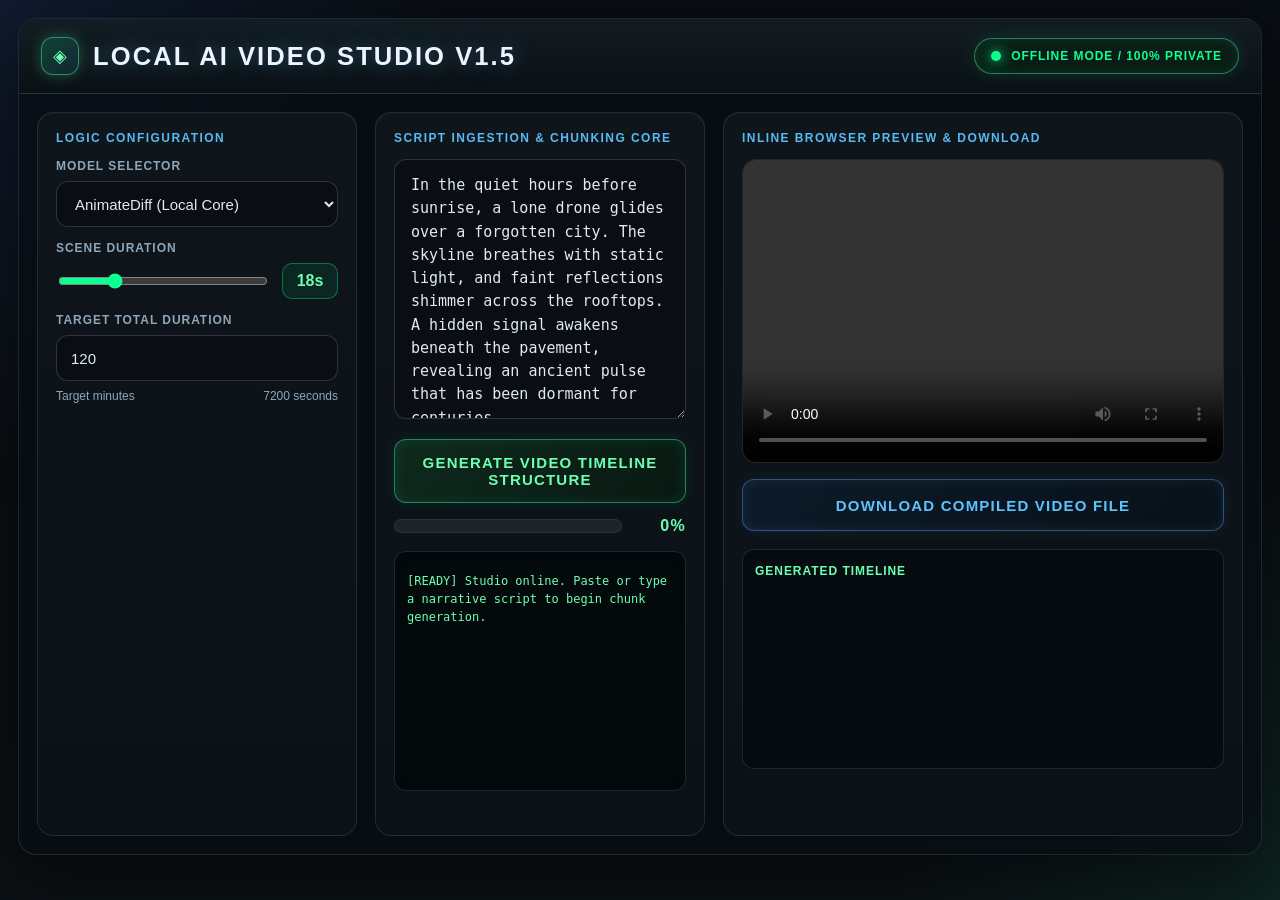
<file: local_video_studio.html>
<!DOCTYPE html>
<html lang="en">
<head>
  <meta charset="UTF-8" />
  <meta name="viewport" content="width=device-width, initial-scale=1.0" />
  <title>LOCAL AI VIDEO STUDIO v1.5</title>
  <style>
    :root {
      --bg: #0b1014;
      --bg-2: #111b22;
      --panel: rgba(16, 24, 30, 0.9);
      --panel-strong: rgba(22, 31, 37, 1);
      --panel-border: rgba(82, 148, 255, 0.28);
      --text: #dfeaf5;
      --muted: #8ea6b8;
      --green: #6cffb1;
      --green-strong: #0cff91;
      --blue: #5cc3ff;
      --blue-strong: #35a4ff;
      --orange: #ffb347;
      --red: #ff6d6d;
      --shadow: rgba(10, 16, 20, 0.8);
      --radius: 16px;
      --neon: 0 0 14px rgba(76, 255, 167, 0.28);
    }

    * {
      box-sizing: border-box;
    }

    html, body {
      margin: 0;
      min-height: 100%;
      background:
        radial-gradient(circle at top left, rgba(73, 123, 255, 0.12), transparent 30%),
        radial-gradient(circle at bottom right, rgba(39, 255, 168, 0.08), transparent 25%),
        linear-gradient(180deg, #080d12 0%, #0b1014 100%);
      color: var(--text);
      font-family: "Segoe UI", Tahoma, Geneva, Verdana, sans-serif;
    }

    body {
      padding: 18px;
    }

    .app-shell {
      max-width: 1500px;
      margin: 0 auto;
      background: rgba(8, 14, 18, 0.78);
      border: 1px solid rgba(117, 161, 206, 0.18);
      border-radius: 18px;
      box-shadow: 0 20px 60px rgba(0, 0, 0, 0.5);
      overflow: hidden;
    }

    .topbar {
      display: flex;
      align-items: center;
      justify-content: space-between;
      gap: 18px;
      padding: 18px 22px;
      background: linear-gradient(180deg, rgba(19, 29, 35, 0.96), rgba(11, 17, 21, 0.96));
      border-bottom: 1px solid rgba(113, 135, 156, 0.22);
    }

    .brand {
      display: flex;
      align-items: center;
      gap: 14px;
    }

    .brand-mark {
      display: grid;
      place-items: center;
      width: 38px;
      height: 38px;
      font-size: 18px;
      border-radius: 12px;
      background: linear-gradient(135deg, rgba(14, 255, 147, 0.18), rgba(59, 161, 255, 0.12));
      border: 1px solid rgba(108, 255, 177, 0.42);
      color: var(--green);
      box-shadow: var(--neon);
    }

    h1 {
      margin: 0;
      font-weight: 800;
      letter-spacing: 0.08em;
      font-size: clamp(22px, 2vw, 32px);
      text-transform: uppercase;
      color: #edf4ff;
      text-shadow: 0 0 18px rgba(92, 195, 255, 0.35);
    }

    .status-indicator {
      display: inline-flex;
      align-items: center;
      gap: 10px;
      padding: 10px 16px;
      border-radius: 999px;
      background: rgba(11, 30, 22, 0.8);
      border: 1px solid rgba(91, 255, 166, 0.42);
      box-shadow: inset 0 0 10px rgba(42, 255, 154, 0.12), 0 0 18px rgba(34, 255, 148, 0.12);
      color: var(--green-strong);
      font-weight: 700;
      letter-spacing: 0.08em;
      text-transform: uppercase;
      font-size: 12px;
      white-space: nowrap;
    }

    .pulse {
      width: 10px;
      height: 10px;
      border-radius: 50%;
      background: var(--green-strong);
      box-shadow: 0 0 12px rgba(7, 255, 145, 0.8), 0 0 20px rgba(7, 255, 145, 0.5);
      animation: pulse 1.5s infinite alternate;
    }

    @keyframes pulse {
      0% { transform: scale(0.9); opacity: 0.75; }
      100% { transform: scale(1.25); opacity: 1; }
    }

    .layout {
      display: grid;
      grid-template-columns: 320px 1.2fr 520px;
      gap: 18px;
      padding: 18px;
      min-height: 760px;
    }

    .panel {
      background: linear-gradient(180deg, rgba(15, 22, 28, 0.97), rgba(11, 17, 22, 1));
      border: 1px solid rgba(118, 146, 164, 0.2);
      border-radius: var(--radius);
      box-shadow: inset 0 1px 0 rgba(255,255,255,0.04);
      padding: 18px;
      min-height: 0;
    }

    .panel-header {
      margin-bottom: 14px;
      color: var(--blue);
      letter-spacing: 0.12em;
      text-transform: uppercase;
      font-size: 12px;
      font-weight: 700;
      opacity: 0.95;
    }

    label {
      display: block;
      margin: 14px 0 8px;
      color: var(--muted);
      font-size: 12px;
      letter-spacing: 0.08em;
      text-transform: uppercase;
      font-weight: 700;
    }

    select, input, textarea, button {
      width: 100%;
      border: 1px solid rgba(129, 150, 170, 0.28);
      background: rgba(10, 15, 19, 0.92);
      color: var(--text);
      border-radius: 12px;
      font-size: 15px;
      outline: none;
      transition: border-color 0.2s ease, box-shadow 0.2s ease;
    }

    select, input {
      min-height: 46px;
      padding: 12px 14px;
    }

    textarea {
      min-height: 260px;
      resize: vertical;
      padding: 14px 16px;
      line-height: 1.55;
    }

    select:focus, input:focus, textarea:focus {
      border-color: rgba(85, 199, 255, 0.8);
      box-shadow: 0 0 0 3px rgba(89, 179, 255, 0.15);
    }

    .slider-row {
      display: flex;
      align-items: center;
      gap: 12px;
    }

    input[type="range"] {
      padding: 0;
      background: transparent;
      border: none;
      box-shadow: none;
      min-height: auto;
      accent-color: var(--green-strong);
    }

    .scene-badge {
      min-width: 56px;
      text-align: center;
      padding: 8px 10px;
      border-radius: 10px;
      background: rgba(12, 255, 145, 0.08);
      border: 1px solid rgba(12, 255, 145, 0.35);
      color: var(--green);
      font-weight: 700;
    }

    .duration-meta {
      display: flex;
      justify-content: space-between;
      align-items: center;
      margin-top: 8px;
      color: var(--muted);
      font-size: 12px;
    }

    .button-primary {
      margin-top: 16px;
      min-height: 52px;
      padding: 14px 18px;
      border-radius: 12px;
      border: 1px solid rgba(63, 216, 163, 0.52);
      background: linear-gradient(135deg, rgba(15, 42, 29, 1), rgba(9, 24, 18, 1));
      color: var(--green);
      font-weight: 800;
      letter-spacing: 0.08em;
      text-transform: uppercase;
      cursor: pointer;
      box-shadow: inset 0 0 14px rgba(14, 255, 145, 0.1), 0 0 18px rgba(14, 255, 145, 0.08);
    }

    .button-primary:hover {
      filter: brightness(1.08);
    }

    .progress-wrap {
      margin-top: 14px;
      display: grid;
      grid-template-columns: 1fr auto;
      align-items: center;
      gap: 12px;
    }

    .progress-bar {
      position: relative;
      height: 14px;
      overflow: hidden;
      border-radius: 999px;
      background: rgba(105, 118, 132, 0.18);
      border: 1px solid rgba(125, 152, 170, 0.14);
    }

    .progress-fill {
      position: absolute;
      top: 0;
      left: 0;
      height: 100%;
      width: 0%;
      background: linear-gradient(90deg, rgba(37, 203, 146, 1), rgba(80, 201, 255, 1));
      border-radius: inherit;
      box-shadow: 0 0 14px rgba(96, 255, 170, 0.32);
      transition: width 0.25s ease;
    }

    .progress-text {
      color: var(--green);
      font-weight: 700;
      min-width: 52px;
      text-align: right;
      letter-spacing: 0.08em;
    }

    .terminal {
      margin-top: 16px;
      border-radius: 12px;
      background: rgba(4, 9, 12, 0.9);
      border: 1px solid rgba(124, 150, 166, 0.22);
      min-height: 240px;
      max-height: 290px;
      overflow: auto;
      padding: 14px 12px;
      box-shadow: inset 0 0 12px rgba(0, 0, 0, 0.28);
      font-family: "Consolas", "SFMono-Regular", monospace;
    }

    .log-line {
      margin: 6px 0;
      line-height: 1.5;
      font-size: 12px;
      color: #cce4f2;
      white-space: pre-wrap;
      word-break: break-word;
    }

    .log-line.ok { color: var(--green); }
    .log-line.warn { color: var(--orange); }
    .log-line.error { color: var(--red); }
    .log-line.info { color: var(--blue); }

    .video-stage {
      position: relative;
      width: 100%;
      min-height: 304px;
      border-radius: 14px;
      overflow: hidden;
      background: #02080c;
      border: 1px solid rgba(124, 149, 165, 0.22);
      box-shadow: inset 0 0 20px rgba(0,0,0,0.45);
      display: grid;
      place-items: center;
    }

    #previewCanvas {
      width: 100%;
      height: 100%;
      object-fit: cover;
      background: linear-gradient(180deg, #071117, #020a10);
      display: none;
    }

    #videoPreview {
      width: 100%;
      height: 100%;
      display: block;
      background: radial-gradient(circle at top, rgba(31, 94, 126, 0.5), rgba(6, 11, 16, 1));
      object-fit: cover;
    }

    .download-btn {
      margin-top: 16px;
      min-height: 52px;
      padding: 14px 18px;
      border-radius: 12px;
      border: 1px solid rgba(91, 151, 255, 0.46);
      background: linear-gradient(135deg, rgba(13, 26, 40, 1), rgba(8, 17, 24, 1));
      color: var(--blue);
      font-weight: 800;
      letter-spacing: 0.08em;
      text-transform: uppercase;
      cursor: pointer;
      box-shadow: inset 0 0 14px rgba(92, 195, 255, 0.1), 0 0 16px rgba(92, 195, 255, 0.08);
    }

    .timeline-panel {
      margin-top: 18px;
      background: rgba(6, 11, 15, 0.86);
      border: 1px solid rgba(124, 149, 165, 0.2);
      border-radius: 12px;
      padding: 14px 12px;
      min-height: 220px;
    }

    .timeline-panel h3 {
      margin: 0 0 12px;
      color: var(--green);
      letter-spacing: 0.08em;
      text-transform: uppercase;
      font-size: 12px;
    }

    #timelineList {
      display: flex;
      flex-direction: column;
      gap: 10px;
      max-height: 320px;
      overflow: auto;
    }

    .scene-chip {
      display: grid;
      grid-template-columns: 36px 1fr 54px;
      gap: 10px;
      padding: 10px 10px;
      border-radius: 10px;
      background: rgba(18, 26, 32, 0.95);
      border: 1px solid rgba(119, 149, 168, 0.18);
    }

    .scene-idx {
      display: grid;
      place-items: center;
      width: 32px;
      height: 32px;
      border-radius: 8px;
      background: rgba(92, 195, 255, 0.12);
      border: 1px solid rgba(92, 195, 255, 0.28);
      color: var(--blue);
      font-weight: 700;
      font-size: 12px;
    }

    .scene-copy {
      min-width: 0;
    }

    .scene-copy strong {
      display: block;
      font-size: 12px;
      letter-spacing: 0.08em;
      text-transform: uppercase;
      color: var(--text);
      margin-bottom: 4px;
    }

    .scene-copy p {
      margin: 0;
      font-size: 11px;
      line-height: 1.5;
      color: var(--muted);
      overflow: hidden;
      display: -webkit-box;
      -webkit-line-clamp: 2;
      -webkit-box-orient: vertical;
    }

    .scene-duration {
      align-self: center;
      justify-self: end;
      color: var(--green);
      font-weight: 700;
      font-size: 11px;
      letter-spacing: 0.08em;
      text-transform: uppercase;
    }

    @media (max-width: 1180px) {
      .layout {
        grid-template-columns: 1fr;
      }

      .panel {
        min-height: 0;
      }

      .topbar {
        flex-direction: column;
        align-items: flex-start;
      }
    }
  </style>
</head>
<body>
  <div class="app-shell">
    <header class="topbar">
      <div class="brand">
        <div class="brand-mark">◈</div>
        <h1>LOCAL AI VIDEO STUDIO v1.5</h1>
      </div>
      <div class="status-indicator">
        <span class="pulse"></span>
        OFFLINE MODE / 100% PRIVATE
      </div>
    </header>

    <main class="layout">
      <aside class="panel">
        <div class="panel-header">Logic Configuration</div>

        <label for="modelSelect">Model Selector</label>
        <select id="modelSelect">
          <option>AnimateDiff (Local Core)</option>
          <option>Stable Video Diffusion (SVD-XT)</option>
          <option>Custom Pipeline (FFmpeg Script)</option>
        </select>

        <label for="sceneDuration">Scene Duration</label>
        <div class="slider-row">
          <input id="sceneDuration" type="range" min="4" max="60" value="18" />
          <span class="scene-badge" id="sceneDurationValue">18s</span>
        </div>

        <label for="totalDurationInput">Target Total Duration</label>
        <input id="totalDurationInput" type="text" value="120" />

        <div class="duration-meta">
          <span>Target minutes</span>
          <span id="durationSecondsLabel">7200 seconds</span>
        </div>
      </aside>

      <section class="panel">
        <div class="panel-header">Script Ingestion &amp; Chunking Core</div>

        <textarea id="scriptInput" spellcheck="false">In the quiet hours before sunrise, a lone drone glides over a forgotten city. The skyline breathes with static light, and faint reflections shimmer across the rooftops. A hidden signal awakens beneath the pavement, revealing an ancient pulse that has been dormant for centuries.

A young archivist follows the cracked echo through an abandoned transit tunnel. Each turn of the corridor reveals a newly restored mural, painted in layers of gold and memory. Slowly, the city transforms from ruin to living archive, as if the past is remembering itself.

At the center of the district, a suspended platform opens above the streets. The light blooms into a geometric lattice, and the drone rises with the chorus of reconstructed voices. The final sequence moves through dawn, over bridges, plazas, and rooftop gardens, ending in a wide cinematic reveal of a city reborn in silence.</textarea>

        <button class="button-primary" id="generateBtn">Generate Video Timeline Structure</button>

        <div class="progress-wrap">
          <div class="progress-bar">
            <div class="progress-fill" id="progressFill"></div>
          </div>
          <span class="progress-text" id="progressText">0%</span>
        </div>

        <div class="terminal" id="terminalLog"></div>
      </section>

      <aside class="panel">
        <div class="panel-header">Inline Browser Preview &amp; Download</div>

        <div class="video-stage">
          <canvas id="previewCanvas" width="1280" height="720"></canvas>
          <video id="videoPreview" controls playsinline></video>
        </div>

        <button class="download-btn" id="downloadBtn">Download Compiled Video File</button>

        <div class="timeline-panel">
          <h3>Generated Timeline</h3>
          <div id="timelineList"></div>
        </div>
      </aside>
    </main>
  </div>

  <script>
    const modelSelect = document.getElementById('modelSelect');
    const sceneDuration = document.getElementById('sceneDuration');
    const sceneDurationValue = document.getElementById('sceneDurationValue');
    const totalDurationInput = document.getElementById('totalDurationInput');
    const durationSecondsLabel = document.getElementById('durationSecondsLabel');
    const scriptInput = document.getElementById('scriptInput');
    const generateBtn = document.getElementById('generateBtn');
    const terminalLog = document.getElementById('terminalLog');
    const progressFill = document.getElementById('progressFill');
    const progressText = document.getElementById('progressText');
    const timelineList = document.getElementById('timelineList');
    const downloadBtn = document.getElementById('downloadBtn');
    const videoPreview = document.getElementById('videoPreview');
    const previewCanvas = document.getElementById('previewCanvas');

    let compiledBlob = null;

    function appendLog(message, tone = 'info') {
      const line = document.createElement('div');
      line.className = `log-line ${tone}`;
      line.textContent = message;
      terminalLog.appendChild(line);
      terminalLog.scrollTop = terminalLog.scrollHeight;
    }

    function updateProgress(value) {
      const pct = Math.max(0, Math.min(100, Number(value) || 0));
      progressFill.style.width = pct + '%';
      progressText.textContent = Math.round(pct) + '%';
    }

    function parseTargetMinutes(value) {
      const raw = Number(String(value).replace(/[^\d.]/g, '')) || 120;
      return Math.max(1, raw);
    }

    function syncDurationMeta() {
      const seconds = Number(sceneDuration.value);
      sceneDurationValue.textContent = seconds + 's';
      const minutes = parseTargetMinutes(totalDurationInput.value);
      totalDurationInput.value = minutes;
      durationSecondsLabel.textContent = (minutes * 60) + ' seconds';
    }

    function splitTextIntoChunks(text, approximateWordsPerChunk) {
      const words = text.split(/\s+/).filter(Boolean);
      const chunks = [];
      for (let i = 0; i < words.length; i += approximateWordsPerChunk) {
        const part = words.slice(i, i + approximateWordsPerChunk).join(' ');
        if (part) chunks.push(part);
      }
      return chunks;
    }

    function parseScriptIntoScenes(scriptText, sceneSeconds) {
      const rawBlocks = scriptText
        .split(/\n{2,}|\.\s+|\?\s+|!\s+/)
        .map((seg) => seg.replace(/\s+/g, ' ').trim())
        .filter(Boolean);

      if (!rawBlocks.length) return [{ title: 'Scene 1', text: 'Ambient cinematic intro sequence.', duration: sceneSeconds }];

      const scenes = [];
      let working = '';
      let currentLength = 0;

      for (const block of rawBlocks) {
        const blockWords = block.split(/\s+/).length;
        const estimatedDuration = Math.max(4, Math.min(sceneSeconds, Math.ceil(blockWords / 16)));
        if (working && currentLength + estimatedDuration > sceneSeconds * 1.5) {
          scenes.push({ title: 'Scene ' + (scenes.length + 1), text: working.trim(), duration: currentLength || sceneSeconds });
          working = block;
          currentLength = estimatedDuration;
        } else {
          working = working ? working + ' ' + block : block;
          currentLength += estimatedDuration;
        }
      }

      if (working) {
        scenes.push({ title: 'Scene ' + (scenes.length + 1), text: working.trim(), duration: currentLength || sceneSeconds });
      }

      const normalized = [];
      for (const scene of scenes) {
        const phraseChunks = splitTextIntoChunks(scene.text, Math.max(18, Math.ceil((sceneSeconds * 2.3))));
        if (phraseChunks.length > 1) {
          for (let i = 0; i < phraseChunks.length; i++) {
            normalized.push({
              title: 'Scene ' + (normalized.length + 1),
              text: phraseChunks[i],
              duration: sceneSeconds
            });
          }
        } else {
          normalized.push({
            title: 'Scene ' + (normalized.length + 1),
            text: scene.text,
            duration: Math.max(sceneSeconds, scene.duration)
          });
        }
      }

      return normalized;
    }

    function renderTimeline(scenes) {
      timelineList.innerHTML = '';

      scenes.forEach((scene, index) => {
        const item = document.createElement('div');
        item.className = 'scene-chip';

        const idx = document.createElement('div');
        idx.className = 'scene-idx';
        idx.textContent = index + 1;

        const copy = document.createElement('div');
        copy.className = 'scene-copy';
        const title = document.createElement('strong');
        title.textContent = scene.title;
        const text = document.createElement('p');
        text.textContent = scene.text;
        copy.appendChild(title);
        copy.appendChild(text);

        const duration = document.createElement('div');
        duration.className = 'scene-duration';
        duration.textContent = scene.duration + 's';

        item.appendChild(idx);
        item.appendChild(copy);
        item.appendChild(duration);

        timelineList.appendChild(item);
      });
    }

    function wait(ms) {
      return new Promise((resolve) => setTimeout(resolve, ms));
    }

    async function buildTimelineStructure() {
      const scriptText = (scriptInput.value || '').trim();
      const templateText = scriptText || 'A cinematic low-light establishing shot, followed by a hero subject entering frame. The camera tracks forward, revealing layered visual detail, atmospheric fog, and a brilliant final reveal in the distant skyline.';
      const sceneSeconds = Number(sceneDuration.value) || 18;
      const totalMinutes = parseTargetMinutes(totalDurationInput.value);
      const targetTotalSeconds = totalMinutes * 60;
      const plannedSceneCount = Math.max(1, Math.ceil(targetTotalSeconds / sceneSeconds));

      appendLog('[BOOT] Local AI session initialized: ' + modelSelect.value, 'info');
      appendLog('[CORE] Parsing script narrative into sequential scene blocks...', 'info');
      updateProgress(6);

      await wait(220);

      const scenes = parseScriptIntoScenes(templateText, sceneSeconds);
      const limitedScenes = scenes.slice(0, plannedSceneCount);

      let progress = 0;
      const extractionTotal = Math.max(1, limitedScenes.length || 1);

      for (let i = 0; i < limitedScenes.length; i++) {
        const scene = limitedScenes[i];
        appendLog(`> Extraction: ${scene.title} queued with ${scene.duration}s duration, local context indexing active.`, 'info');
        progress = 8 + ((i + 1) / extractionTotal) * 38;
        updateProgress(progress);
        await wait(120);
      }

      appendLog('[SYSTEM] Local VRAM optimization: reducing render graph complexity and tuning model pass scheduling...', 'warn');
      updateProgress(48);
      await wait(260);

      for (let i = 0; i < limitedScenes.length; i++) {
        const scene = limitedScenes[i];
        const voiceText = scene.text.length > 90 ? scene.text.slice(0, 90) + '...' : scene.text;
        appendLog(`> Audio script pairing: ${scene.title} -> "${voiceText}"`, 'ok');
        updateProgress(48 + ((i + 1) / extractionTotal) * 18);
        await wait(90);
      }

      appendLog('[SYSTEM] Appending timeline sequence to local render queue...', 'info');
      updateProgress(68);

      for (let i = 0; i < limitedScenes.length; i++) {
        const scene = limitedScenes[i];
        appendLog(`| timeline | ${scene.title} appended -> duration ${scene.duration}s`, 'info');
        updateProgress(68 + ((i + 1) / extractionTotal) * 20);
        await wait(80);
      }

      renderTimeline(limitedScenes);

      updateProgress(100);
      appendLog('[SUCCESS] Timeline compiled successfully. Browser preview pipeline is ready.', 'ok');

      await generateSyntheticPreview(limitedScenes);
    }

    async function generateSyntheticPreview(scenes) {
      const canvas = previewCanvas;
      const ctx = canvas.getContext('2d');
      const stream = canvas.captureStream(30);
      const mimeType = MediaRecorder.isTypeSupported('video/webm;codecs=vp9')
        ? 'video/webm;codecs=vp9'
        : MediaRecorder.isTypeSupported('video/webm;codecs=vp8')
          ? 'video/webm;codecs=vp8'
          : 'video/webm';

      const recordedChunks = [];
      const recorder = new MediaRecorder(stream, { mimeType });
      recorder.ondataavailable = (event) => {
        if (event.data && event.data.size > 0) recordedChunks.push(event.data);
      };

      recorder.onstop = () => {
        compiledBlob = new Blob(recordedChunks, { type: mimeType });
        const url = URL.createObjectURL(compiledBlob);
        videoPreview.src = url;
        videoPreview.loop = true;
        videoPreview.muted = true;
        videoPreview.play().catch(() => {});
        appendLog('[SUCCESS] Synthetic preview clip generated and loaded directly in the browser.', 'ok');
      };

      const durationSeconds = 5;
      const startTime = performance.now();

      function drawFrame(timestamp) {
        const elapsed = (timestamp - startTime) / 1000;
        if (elapsed >= durationSeconds) {
          recorder.stop();
          return;
        }

        const progress = elapsed / durationSeconds;

        const sky = ctx.createLinearGradient(0, 0, canvas.width, canvas.height);
        sky.addColorStop(0, '#040b10');
        sky.addColorStop(0.45, '#0c1e29');
        sky.addColorStop(1, '#02070c');
        ctx.fillStyle = sky;
        ctx.fillRect(0, 0, canvas.width, canvas.height);

        for (let y = 0; y < canvas.height; y += 6) {
          ctx.fillStyle = 'rgba(138, 255, 198, 0.06)';
          ctx.fillRect(0, y, canvas.width, 2);
        }

        const glowX = canvas.width * (0.18 + 0.64 * progress);
        const glowY = canvas.height * (0.46 + 0.12 * Math.sin(progress * 8));
        const orbRadius = 140 + 70 * Math.sin(progress * 12);

        ctx.beginPath();
        ctx.fillStyle = `rgba(94, 214, 255, ${0.2 + progress * 0.4})`;
        ctx.arc(glowX, glowY, orbRadius, 0, Math.PI * 2);
        ctx.fill();

        ctx.beginPath();
        ctx.fillStyle = 'rgba(9, 255, 150, 0.8)';
        ctx.arc(glowX + 120, glowY - 80, 26 + 10 * Math.sin(progress * 14), 0, Math.PI * 2);
        ctx.fill();

        ctx.fillStyle = '#daefff';
        ctx.font = 'bold 52px Segoe UI';
        ctx.fillText('LOCAL AI VIDEO STUDIO', 84, 118);

        ctx.fillStyle = '#80d9ff';
        ctx.font = '26px Consolas';
        ctx.fillText('SCENE STACK: ' + (scenes.length || 1) + ' CHUNKS / ' + (sceneDuration.value || 18) + 's', 84, 170);

        ctx.fillStyle = '#98ffbd';
        ctx.font = '22px Consolas';
        ctx.fillText('OFFLINE MODE / 100% PRIVATE', 84, 210);

        ctx.fillStyle = '#0d1a22';
        ctx.fillRect(84, 642, canvas.width - 168, 18);
        ctx.fillStyle = '#3af0a1';
        ctx.fillRect(84, 642, (canvas.width - 168) * progress, 18);

        requestAnimationFrame(drawFrame);
      }

      recorder.start();
      requestAnimationFrame(drawFrame);
    }

    sceneDuration.addEventListener('input', syncDurationMeta);
    totalDurationInput.addEventListener('input', () => {
      const clean = String(totalDurationInput.value).replace(/[^\d.]/g, '');
      totalDurationInput.value = clean || '120';
      syncDurationMeta();
    });

    generateBtn.addEventListener('click', async () => {
      terminalLog.innerHTML = '';
      timelineList.innerHTML = '';
      updateProgress(0);
      compiledBlob = null;
      videoPreview.removeAttribute('src');
      videoPreview.load();

      appendLog('[READY] Local studio is operational. Parsing narrative and assembling timeline...', 'ok');

      try {
        await buildTimelineStructure();
      } catch (error) {
        appendLog('[ERROR] Generation failed: ' + (error && error.message ? error.message : String(error)), 'error');
        updateProgress(0);
      }
    });

    downloadBtn.addEventListener('click', () => {
      if (!compiledBlob) {
        appendLog('[WARN] No compiled preview exists yet. Generate a timeline first.', 'warn');
        return;
      }

      const a = document.createElement('a');
      const url = URL.createObjectURL(compiledBlob);
      a.href = url;
      a.download = 'local_video_studio_compilation.webm';
      document.body.appendChild(a);
      a.click();
      a.remove();
      setTimeout(() => URL.revokeObjectURL(url), 1000);

      appendLog('[DOWNLOAD] Compiled video file initiated for local browser download.', 'ok');
    });

    syncDurationMeta();
    appendLog('[READY] Studio online. Paste or type a narrative script to begin chunk generation.', 'ok');
  </script>
</body>
</html>
</file>
